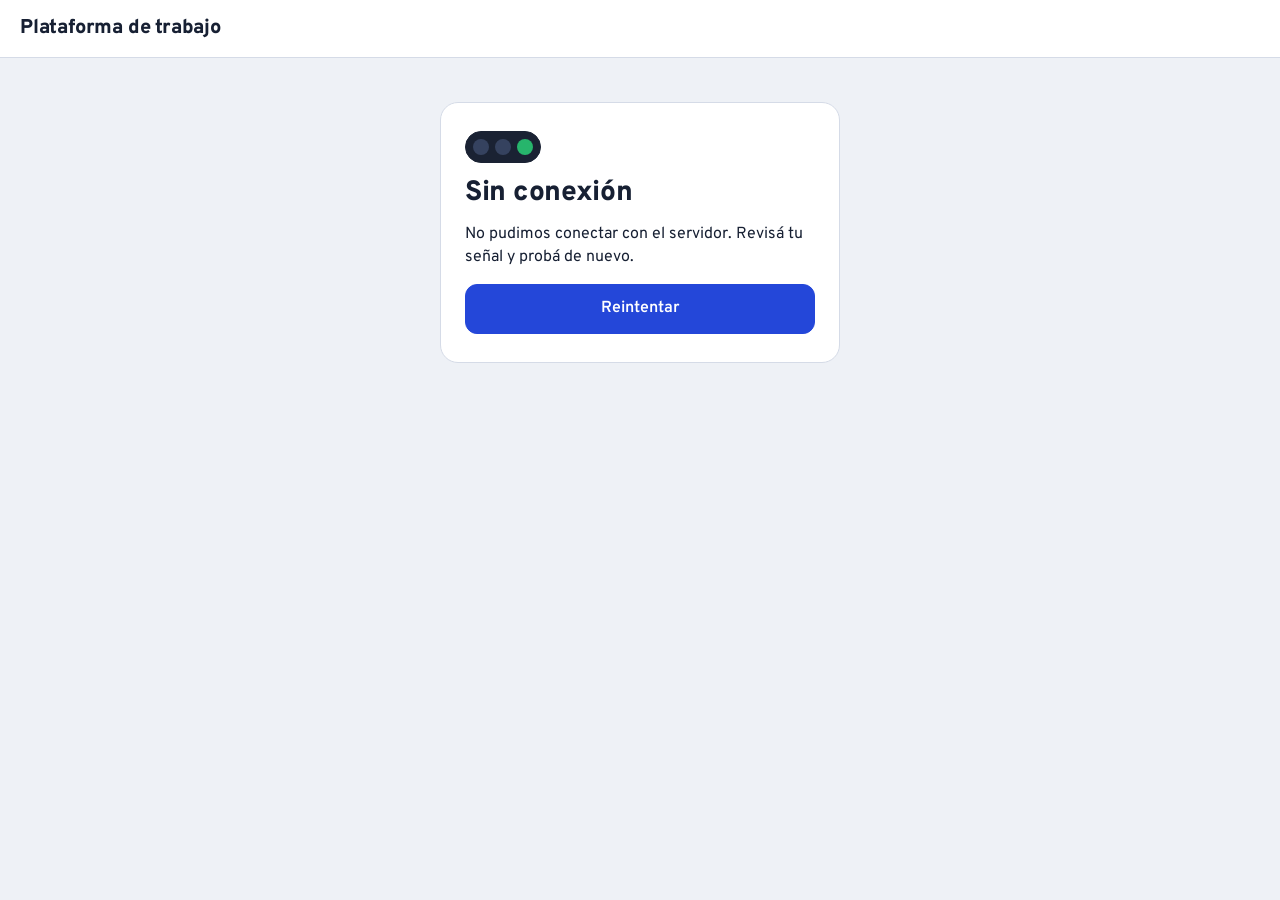
<file: sitio/index.html>
<!DOCTYPE html>
<html lang="es">
<head>
<meta charset="utf-8">
<meta name="viewport" content="width=device-width, initial-scale=1">
<title>Plataforma de trabajo</title>
<meta name="robots" content="noindex">
<meta name="theme-color" content="#1A2233">
<link rel="manifest" href="manifest.webmanifest">
<link rel="icon" type="image/png" href="iconos/icono-192.png">
<link rel="apple-touch-icon" href="iconos/apple-touch-icon.png">
<meta name="mobile-web-app-capable" content="yes">
<meta name="apple-mobile-web-app-title" content="Plataforma">
<style>@font-face{font-family:"Overpass";font-style:normal;font-weight:100 900;font-display:swap;src:url(tipografia/overpass-latin-wght-normal.woff2) format("woff2")}</style>
<style>
:root{
  /* Idea de layout: barra y reloj de la demo arriba; el colaborador vive en un marco de teléfono y
     supervisión y administración en una columna ancha. El semáforo es siempre una carcasa oscura con luces. */
  --fondo:#EEF1F6; --superficie:#FFFFFF; --tinta:#172033; --tinta-2:#55607A; --linea:#D5DBE7;
  --accion:#2447D9; --accion-tinta:#FFFFFF; --accion-suave:#E5EAFB;
  --carcasa:#1A2233; --apagada:#35425F; --borde-carcasa:#1A2233; --sobre-carcasa:#EEF1F8; --sobre-carcasa-2:#A8B3CC;
  --verde:#27B56C; --ambar:#F2A51F; --rojo:#E5484D; --estrella:#FFFFFF; --rojo-texto:#B4232A;
  --verde-suave:#E0F4E8; --ambar-suave:#FCF0D6; --rojo-suave:#FBE4E4;
  --papel:#FFFFFF; --papel-tinta:#172033;
  --display:"Overpass","Segoe UI","Helvetica Neue",Arial,sans-serif;
  --cuerpo:"Overpass","Segoe UI","Helvetica Neue",Arial,sans-serif;
  --r:10px;
  color-scheme:light;
}
@media (prefers-color-scheme:dark){
  :root:not([data-theme="light"]){
    --fondo:#0E131D; --superficie:#171E2D; --tinta:#E9EDF6; --tinta-2:#9BA7C0; --linea:#2B354B;
    --accion:#8FA5FF; --accion-tinta:#0E131D; --accion-suave:#1D274A;
    --carcasa:#080B12; --apagada:#283247; --borde-carcasa:#2B354B; --sobre-carcasa:#EEF1F8; --sobre-carcasa-2:#8E9AB5;
    --verde:#35C97D; --ambar:#F5B13A; --rojo:#F0595E; --estrella:#FFFFFF; --rojo-texto:#FF9A9D;
    --verde-suave:#12301F; --ambar-suave:#382B10; --rojo-suave:#3A1719;
    color-scheme:dark;
  }
}
:root[data-theme="dark"]{
  --fondo:#0E131D; --superficie:#171E2D; --tinta:#E9EDF6; --tinta-2:#9BA7C0; --linea:#2B354B;
  --accion:#8FA5FF; --accion-tinta:#0E131D; --accion-suave:#1D274A;
  --carcasa:#080B12; --apagada:#283247; --borde-carcasa:#2B354B; --sobre-carcasa:#EEF1F8; --sobre-carcasa-2:#8E9AB5;
  --verde:#35C97D; --ambar:#F5B13A; --rojo:#F0595E; --estrella:#FFFFFF; --rojo-texto:#FF9A9D;
  --verde-suave:#12301F; --ambar-suave:#382B10; --rojo-suave:#3A1719;
  color-scheme:dark;
}

*,*::before,*::after{box-sizing:border-box}
html{-webkit-text-size-adjust:100%}
body{margin:0;background:var(--fondo);color:var(--tinta);font-family:var(--cuerpo);font-size:16px;line-height:1.45;font-variant-numeric:tabular-nums}
h1,h2,h3,p,ul,ol,dl,dd,fieldset{margin:0;padding:0}
ul,ol{list-style:none}
fieldset{border:0;min-width:0}
legend{padding:0}
h1,h2,h3{font-family:var(--display);font-weight:800;line-height:1.15;text-wrap:balance}
button,input,select,textarea{font:inherit;color:inherit}
button{cursor:pointer}
:focus-visible{outline:3px solid var(--accion);outline-offset:2px}
[hidden]{display:none!important}
.oculto{position:absolute;width:1px;height:1px;overflow:hidden;clip-path:inset(50%);white-space:nowrap}

/* Barra y reloj de la demo */
.barra{display:flex;flex-wrap:wrap;align-items:center;justify-content:space-between;gap:12px 24px;padding:14px 20px;background:var(--superficie);border-bottom:1px solid var(--linea)}
.marca{display:flex;flex-wrap:wrap;align-items:baseline;gap:4px 12px}
.marca strong{font-family:var(--display);font-weight:800;font-size:20px;letter-spacing:-.01em}
.marca span{font-size:14px;color:var(--tinta-2)}
.roles{display:flex;flex-wrap:wrap;gap:4px;padding:4px;background:var(--fondo);border-radius:999px}
.roles a{padding:8px 16px;border-radius:999px;color:var(--tinta-2);font-weight:600;text-decoration:none}
.roles a:hover{color:var(--tinta)}
.roles a[aria-current="page"]{background:var(--tinta);color:var(--superficie)}
.reloj{display:flex;flex-wrap:wrap;align-items:center;gap:10px 16px;padding:12px 20px;background:var(--carcasa);color:var(--sobre-carcasa);border-bottom:1px solid var(--borde-carcasa)}
.reloj-cuando{display:flex;flex-wrap:wrap;align-items:baseline;gap:4px 14px}
.reloj-titulo{font-size:14px;color:var(--sobre-carcasa-2)}
.reloj-fecha{font-family:var(--display);font-weight:800;font-size:18px}
.reloj input[type="time"]{min-height:38px;background:transparent;border:1px solid var(--apagada);border-radius:8px;padding:5px 10px;color:var(--sobre-carcasa);font-weight:800;font-size:18px;color-scheme:dark}
.btn-r{min-height:38px;background:transparent;border:1px solid var(--apagada);border-radius:8px;padding:7px 12px;color:var(--sobre-carcasa);font-weight:600;font-size:14px}
.btn-r:hover{border-color:var(--sobre-carcasa-2)}
.reloj :focus-visible{outline-color:var(--sobre-carcasa)}
.empuja{margin-left:auto}
/* Aviso para instalar en el teléfono: solo existe en el sitio publicado */
.instalar{display:flex;flex-wrap:wrap;align-items:center;gap:10px 14px;padding:12px 20px;background:var(--accion-suave);border-bottom:1px solid var(--linea)}
.instalar p{flex:1 1 260px;font-size:15px}

main{max-width:1320px;margin:0 auto;padding:28px 20px 80px}

/* Botones y formularios */
.btn{display:inline-flex;align-items:center;justify-content:center;min-height:50px;padding:12px 18px;border-radius:12px;border:1.5px solid var(--linea);background:var(--superficie);color:var(--tinta);font-weight:600;font-size:16px;text-align:center}
.btn:hover{border-color:var(--tinta-2)}
.btn.primario{background:var(--accion);border-color:var(--accion);color:var(--accion-tinta)}
.btn.primario:hover{filter:brightness(1.1)}
.btn.chico{min-height:38px;padding:7px 12px;font-size:14px;border-radius:9px}
.btn.ancho{width:100%}
.enlace{align-self:flex-start;background:none;border:0;padding:4px 0;color:var(--accion);font-weight:600;text-decoration:underline;text-underline-offset:3px;text-align:left}
input[type="text"],input[type="time"],input[type="date"],input[type="number"],select,textarea{min-height:42px;max-width:100%;background:var(--superficie);border:1.5px solid var(--linea);border-radius:9px;padding:8px 11px;font-weight:400}
input[type="file"]{max-width:100%;font-size:14px;font-weight:400}
textarea{width:100%;min-height:64px;resize:vertical}
input:disabled{opacity:.6}
.campo{display:flex;flex-direction:column;gap:6px;font-weight:600;font-size:15px}
.campo legend{font-weight:600;font-size:15px;margin-bottom:8px}
.campo-linea select{align-self:flex-start}
.opcion{display:flex;align-items:flex-start;gap:12px;padding:12px 14px;border:1.5px solid var(--linea);border-radius:var(--r);font-weight:400;font-size:16px;cursor:pointer}
.opcion + .opcion{margin-top:8px}
.opcion input{width:22px;height:22px;margin:1px 0 0;accent-color:var(--accion);flex:none}
.opcion:has(input:checked){border-color:var(--accion);background:var(--accion-suave)}
.segmento{display:grid;grid-template-columns:repeat(3,minmax(0,1fr));gap:6px}
.segmento label{position:relative;display:block;cursor:pointer}
.segmento input{position:absolute;inset:0;opacity:0;margin:0;cursor:pointer}
.segmento span{display:block;text-align:center;padding:10px 6px;border:1.5px solid var(--linea);border-radius:9px;font-weight:600}
.segmento input:checked + span{background:var(--tinta);border-color:var(--tinta);color:var(--superficie)}
.segmento input:focus-visible + span{outline:3px solid var(--accion);outline-offset:2px}
.nota{padding:12px 14px;border-radius:var(--r);font-size:15px}
.nota.ok{background:var(--verde-suave)}
.nota.obs{background:var(--ambar-suave)}
.nota.falta{background:var(--rojo-suave)}
.nota.info{background:var(--accion-suave)}
.form-nota{display:flex;flex-direction:column;gap:10px}
.fila-form{display:flex;flex-wrap:wrap;gap:8px;align-items:center}
.ayuda{font-size:14px;color:var(--tinta-2)}
.error{font-size:14px;font-weight:600;color:var(--rojo-texto)}
.error:empty{display:none}
.pill{display:inline-block;padding:2px 10px;border-radius:999px;background:var(--fondo);border:1px solid var(--linea);font-size:13px;font-weight:600;white-space:nowrap}
.pill.crit-alta{background:var(--rojo-suave);border-color:transparent}
.pill.crit-media{background:var(--ambar-suave);border-color:transparent}
.pill.est-resuelta{background:var(--verde-suave);border-color:transparent}
.pill.est-en_curso{background:var(--accion-suave);border-color:transparent}
.pill.fer{background:var(--tinta);border-color:var(--tinta);color:var(--superficie)}
.dia .pill,.nombre .pill{margin-left:8px;vertical-align:1px}
.caso-quien .pill + .pill{margin-left:6px}

/* Luces del semáforo: siempre sobre carcasa oscura */
.luz{--d:16px;position:relative;display:inline-block;width:var(--d);height:var(--d);border-radius:50%;background:var(--apagada);flex:none;vertical-align:middle}
.luz-verde{background:var(--verde)}
.luz-amarillo{background:var(--ambar)}
.luz-rojo{background:var(--rojo)}
.luz-revision{background:transparent;border:2px dashed var(--sobre-carcasa-2)}
.luz-en_curso{background:transparent;border:2px solid var(--sobre-carcasa)}
.luz-justificada::after{content:"";position:absolute;left:22%;right:22%;top:calc(50% - 1px);height:2px;border-radius:2px;background:var(--sobre-carcasa-2)}
.luz-estrella{background:none;border-radius:0;transform:scale(1.4)}
.luz-estrella svg{display:block;width:100%;height:100%;fill:var(--estrella)}
.chip-luz{display:inline-flex;align-items:center;justify-content:center;gap:7px;min-width:30px;height:30px;padding:0 8px;background:var(--carcasa);border:1px solid var(--borde-carcasa);border-radius:999px;color:var(--sobre-carcasa);font-weight:800;font-size:14px;flex:none}
.chips{display:flex;flex-wrap:wrap;gap:6px;min-width:236px}

/* Colaborador */
.demo-colab{display:grid;grid-template-columns:minmax(0,390px) minmax(0,1fr);gap:56px;align-items:start}
.telefono{display:grid;grid-template-rows:auto minmax(0,1fr) auto;height:740px;background:var(--superficie);border:10px solid var(--carcasa);border-radius:42px;overflow:hidden;box-shadow:0 30px 60px -32px rgba(15,22,40,.6)}
.cabecera-app{padding:22px 22px 12px}
.fecha-app{font-size:14px;color:var(--tinta-2)}
.cabecera-app h1{font-size:30px;letter-spacing:-.01em;margin-top:2px}
.pantalla{overflow-y:auto;padding:6px 22px 24px;display:flex;flex-direction:column;gap:16px}
.tabs{display:grid;grid-template-columns:repeat(4,minmax(0,1fr));border-top:1px solid var(--linea);background:var(--superficie)}
.tabs button{display:flex;flex-direction:column;align-items:center;gap:3px;padding:10px 2px 12px;background:none;border:0;color:var(--tinta-2);font-size:12px}
.tabs button[aria-current="true"]{color:var(--accion);font-weight:600}
.tabs svg{width:24px;height:24px;fill:none;stroke:currentColor;stroke-width:1.8;stroke-linecap:round;stroke-linejoin:round}
.bloque{display:flex;flex-direction:column;gap:14px}
.sede{font-family:var(--display);font-weight:800;font-size:22px;line-height:1.2}
.turno-txt{color:var(--tinta-2)}
.titulo-tab{font-size:22px}
.subtitulo{font-size:17px;margin-top:6px}
.tiempos{display:grid;grid-template-columns:repeat(2,minmax(0,1fr));gap:10px}
.tiempo{display:flex;flex-direction:column;background:var(--fondo);border-radius:var(--r);padding:12px 14px}
.tiempo span{font-size:14px;color:var(--tinta-2)}
.tiempo strong{font-family:var(--display);font-weight:800;font-size:34px;line-height:1.1;letter-spacing:-.01em}
.qr-caja{display:flex;flex-direction:column;align-items:center;gap:8px;padding:18px;background:var(--fondo);border-radius:var(--r);font-size:14px;color:var(--tinta-2)}
.qr{width:128px;height:128px;background:var(--papel);border-radius:8px}
.qr rect{fill:var(--papel-tinta)}
.qr .hueco{fill:var(--papel)}

.cierre-ok{display:flex;flex-direction:column;align-items:center;text-align:center;gap:12px;padding-top:4px}
.semaforo-v{display:grid;gap:9px;padding:11px;background:var(--carcasa);border:1px solid var(--borde-carcasa);border-radius:30px}
.foco{display:grid;place-items:center;width:46px;height:46px;border-radius:50%;background:var(--apagada)}
.foco.verde{background:var(--verde)}
.foco.ambar{background:var(--ambar)}
.foco.rojo{background:var(--rojo)}
.foco.en-revision{background:transparent;border:3px dashed var(--sobre-carcasa-2)}
.foco.con-estrella{background:transparent}
.foco.con-estrella svg{width:48px;height:48px;fill:var(--estrella)}
.cierre-ok h2{font-size:30px;letter-spacing:-.01em}
.mensaje{font-size:18px;max-width:27ch}
.resultado{display:flex;align-items:center;gap:10px;font-weight:600;font-size:15px;text-align:left}
.racha{color:var(--tinta-2);font-size:15px}
.acciones{display:flex;flex-direction:column;gap:10px;width:100%;margin-top:6px}
.festejo .foco.on{animation:encender .8s cubic-bezier(.2,.8,.2,1) both}
.festejo h2,.festejo .mensaje{animation:subir .5s .3s ease-out both}
@keyframes encender{0%{transform:scale(.55);filter:brightness(.35)}60%{transform:scale(1.12);filter:none}100%{transform:scale(1)}}
@keyframes subir{from{opacity:0;transform:translateY(8px)}to{opacity:1;transform:none}}

.cuentas{display:grid;grid-template-columns:repeat(2,minmax(0,1fr));gap:8px 12px}
.cuentas li{display:flex;align-items:center;gap:8px;font-size:15px}
.fila{display:grid;grid-template-columns:46px minmax(0,1fr)}
.riel{display:grid;place-items:center;background:var(--carcasa);border-left:1px solid var(--borde-carcasa);border-right:1px solid var(--borde-carcasa)}
.fila:first-child .riel{border-top:1px solid var(--borde-carcasa);border-radius:23px 23px 0 0}
.fila:last-child .riel{border-bottom:1px solid var(--borde-carcasa);border-radius:0 0 23px 23px}
.fila:only-child .riel{border-radius:23px}
.riel .luz{--d:20px}
.cont{min-width:0;padding:12px 0 12px 14px;border-bottom:1px solid var(--linea)}
.fila:last-child .cont{border-bottom:0}
.linea1{display:flex;justify-content:space-between;align-items:baseline;gap:10px}
.dia{font-weight:800}
.horas{color:var(--tinta-2);font-size:15px;white-space:nowrap}
.det{font-size:15px}
.descargo{font-size:14px;color:var(--tinta-2);margin-top:2px}
.form-descargo{display:flex;flex-direction:column;align-items:flex-start;gap:8px;margin-top:6px}
.lista-nov li{display:flex;flex-direction:column;gap:4px;padding:12px 0;border-bottom:1px solid var(--linea)}
.lista-nov li:last-child{border-bottom:0}
.logros{display:flex;flex-direction:column}
.logros li{display:flex;align-items:baseline;gap:12px;padding:10px 0;border-bottom:1px solid var(--linea);font-size:15px}
.logros b{font-family:var(--display);font-weight:800;font-size:22px;min-width:74px}

.guia{display:flex;flex-direction:column;gap:20px;max-width:560px;padding-top:10px}
.guia h2{font-size:36px;letter-spacing:-.02em}
.pruebas li{display:grid;grid-template-columns:minmax(0,1fr) auto;gap:4px 16px;align-items:center;padding:16px 0;border-top:1px solid var(--linea)}
.pruebas li:last-child{border-bottom:1px solid var(--linea)}
.pruebas h3{grid-column:1;font-size:18px}
.pruebas p{grid-column:1;color:var(--tinta-2)}
.pruebas .btn{grid-column:2;grid-row:1 / span 2}

/* Supervisión y administración */
.pagina{display:flex;flex-direction:column;gap:38px}
.titulo-pagina h1{font-size:40px;letter-spacing:-.02em}
.titulo-pagina p{color:var(--tinta-2)}
.indicadores{display:grid;grid-template-columns:repeat(4,minmax(0,1fr));border-top:1px solid var(--linea);border-bottom:1px solid var(--linea)}
.indicadores li{display:flex;align-items:baseline;gap:10px;padding:14px 16px 14px 0}
.indicadores li + li{border-left:1px solid var(--linea);padding-left:16px}
.indicadores b{font-family:var(--display);font-weight:800;font-size:30px}
.indicadores span{color:var(--tinta-2);font-size:15px}
.seccion{display:flex;flex-direction:column;gap:14px}
.seccion > h2{font-size:24px;letter-spacing:-.01em}
.bajada{color:var(--tinta-2);margin-top:-8px;max-width:72ch}
.panel{background:var(--superficie);border:1px solid var(--linea);border-radius:14px}
.vacio{padding:18px 20px;color:var(--tinta-2)}
.nombre{font-weight:800}
td .nombre{white-space:nowrap}
.sub{color:var(--tinta-2);font-size:15px}
.caso{display:grid;grid-template-columns:minmax(0,210px) minmax(0,1fr) minmax(0,270px);gap:22px;padding:18px 20px;border-bottom:1px solid var(--linea)}
.caso:last-child{border-bottom:0}
.caso-quien{display:flex;flex-direction:column;gap:6px}
.caso-datos{display:grid;grid-template-columns:repeat(2,minmax(0,1fr));gap:10px 18px;align-content:start}
.caso-datos dt{font-size:13px;color:var(--tinta-2)}
.caso-datos dd{font-weight:600}
.caso-datos .ancho{grid-column:1 / -1}
.caso-datos .ancho dd{font-weight:400}
.caso-form{display:flex;flex-direction:column;align-items:flex-start;gap:10px}
.caso-form legend{font-size:13px;color:var(--tinta-2);margin-bottom:4px}
.radio{display:flex;align-items:center;gap:8px;padding:4px 0;cursor:pointer}
.radio input{width:18px;height:18px;margin:0;accent-color:var(--accion)}
.linea{display:flex;align-items:center;gap:10px;font-size:15px}
.renglon{display:grid;grid-template-columns:auto minmax(0,1fr) auto;gap:14px;align-items:center;padding:14px 20px;border-bottom:1px solid var(--linea)}
.renglon.dos{grid-template-columns:minmax(0,1fr) auto}
.renglon > .pill{min-width:62px;text-align:center}
.renglon:last-child{border-bottom:0}
.renglon-accion{display:flex;flex-wrap:wrap;gap:8px;align-items:center}
.renglon-accion select{min-height:38px;padding:5px 9px;font-size:15px}
.tabla-wrap{overflow-x:auto}
table{width:100%;border-collapse:collapse;font-size:15px}
th{padding:12px 14px;border-bottom:1px solid var(--linea);font-size:13px;font-weight:600;color:var(--tinta-2);text-align:left;white-space:nowrap}
td{padding:11px 14px;border-bottom:1px solid var(--linea);vertical-align:middle}
tbody tr:last-child td{border-bottom:0}
tfoot td{border-top:1px solid var(--linea);border-bottom:0;font-weight:600}
td.num,th.num{text-align:right;white-space:nowrap}
.estado-celda{display:flex;align-items:center;gap:9px;min-width:220px}
.tabla-edit input,.tabla-edit select{min-height:38px;padding:5px 9px;font-size:15px}
.tabla-edit th,.tabla-edit td{padding-left:6px;padding-right:6px}
.tabla-edit th:first-child,.tabla-edit td:first-child{padding-left:20px}
.tabla-edit input[type="text"]{width:132px}
.tabla-edit input[type="number"]{width:100px}
.par{display:inline-flex;align-items:center;gap:8px;white-space:nowrap;color:var(--tinta-2);font-size:14px}
.par input{color:var(--tinta)}
.tilde{display:inline-flex;align-items:center;gap:8px;cursor:pointer}
.tilde input{width:18px;height:18px;min-height:0;margin:0;padding:0;accent-color:var(--accion)}
.form-alta{display:grid;grid-template-columns:repeat(auto-fit,minmax(215px,1fr));gap:12px;align-items:end;padding:18px 20px;border-top:1px solid var(--linea)}
.form-alta .error,.form-alta .btn{grid-column:1 / -1}
.form-alta .btn{justify-self:start}
.form-alta input,.form-alta select{width:100%}
.reglas{display:grid;grid-template-columns:repeat(3,minmax(0,1fr));gap:20px;padding:18px 20px}
.regla{display:flex;flex-direction:column;align-items:flex-start;gap:6px}
.regla label{font-weight:800}
.regla p{font-size:14px;color:var(--tinta-2)}
.regla p.nombre{font-size:16px;color:var(--tinta)}
.regla input{width:96px}
.pie-tabla{padding:12px 20px 16px;border-top:1px solid var(--linea);font-size:14px;color:var(--tinta-2);max-width:none}

.tablero-wrap{overflow-x:auto;padding:16px 20px 12px}
.tablero{display:grid;row-gap:8px;align-items:center;width:max-content}
.t-dia{font-size:12px;line-height:1.2;color:var(--tinta-2);text-align:center}
.t-dia span{display:block}
.t-dia.fer{margin:0 2px;padding:2px 0;border-radius:6px;background:var(--tinta);color:var(--superficie)}
.leyenda .t-dia.muestra{display:inline-grid;place-items:center;width:22px;height:22px;margin:0;padding:0;font-weight:600}
.t-nombre{padding-right:16px;font-weight:600;white-space:nowrap;line-height:1.2}
.t-nombre span{display:block;font-weight:400;font-size:12px;color:var(--tinta-2)}
.t-celda{display:grid;place-items:center;height:32px;background:var(--carcasa)}
.t-celda.pri{border-radius:16px 0 0 16px}
.t-celda.ult{border-radius:0 16px 16px 0}
.t-luz{display:grid;place-items:center;width:28px;height:28px;padding:0;background:none;border:0;border-radius:50%}
.t-luz:hover{background:var(--apagada)}
.t-luz[aria-pressed="true"]{box-shadow:0 0 0 2px var(--sobre-carcasa)}
.t-luz:focus-visible{outline-color:var(--sobre-carcasa)}
.leyenda{display:flex;flex-wrap:wrap;gap:8px 18px;padding:4px 20px 14px;font-size:14px;color:var(--tinta-2)}
.leyenda li{display:flex;align-items:center;gap:7px}
.leyenda .chip-luz{height:24px;min-width:24px;padding:0 5px}
.detalle{margin:0 20px 18px;padding:14px 16px;background:var(--fondo);border-radius:var(--r);font-size:15px}

#aviso{position:fixed;left:50%;bottom:24px;z-index:10;width:max-content;max-width:min(540px,calc(100% - 32px));padding:12px 18px;background:var(--tinta);color:var(--superficie);border-radius:12px;font-weight:600;font-size:15px;opacity:0;transform:translate(-50%,16px);transition:opacity .2s,transform .2s;pointer-events:none}
#aviso.visible{opacity:1;transform:translate(-50%,0)}

/* Sub-navegación de administración */
.subtabs{display:flex;flex-wrap:wrap;gap:2px 6px;margin-top:-16px;border-bottom:1px solid var(--linea)}
.subtabs button{margin-bottom:-1px;padding:10px 14px;background:none;border:0;border-bottom:3px solid transparent;color:var(--tinta-2);font-weight:600}
.subtabs button:hover{color:var(--tinta)}
.subtabs button[aria-current="true"]{color:var(--tinta);border-bottom-color:var(--accion)}

/* Casillas de lunes a domingo */
.dias{display:inline-flex;gap:3px}
.dias label{position:relative;display:block;cursor:pointer}
.dias input{position:absolute;inset:0;width:100%;height:100%;min-height:0;opacity:0;margin:0;cursor:pointer}
.dias span{display:grid;place-items:center;width:27px;height:34px;border:1.5px solid var(--linea);border-radius:8px;font-size:13px;font-weight:600;color:var(--tinta-2)}
.dias input:checked + span{background:var(--tinta);border-color:var(--tinta);color:var(--superficie)}
.dias input:focus-visible + span{outline:3px solid var(--accion);outline-offset:2px}

/* Turnos del día en el teléfono */
.turnos-hoy{border:1px solid var(--linea);border-radius:var(--r);overflow:hidden}
.turnos-hoy li{display:grid;grid-template-columns:auto minmax(0,1fr);gap:10px;align-items:center;padding:10px 12px;border-bottom:1px solid var(--linea)}
.turnos-hoy li:last-child{border-bottom:0}
.turnos-hoy li[aria-current="true"]{background:var(--accion-suave)}
.turnos-hoy .dia{line-height:1.25}
.horas-t{font-size:14px;color:var(--tinta-2)}
.sede-mini{font-size:14px;color:var(--tinta-2)}

/* Grilla por sede: horario contratado, personas asignadas y cobertura */
.sedes-sel{display:flex;flex-wrap:wrap;gap:8px}
.sedes-sel button{display:flex;flex-direction:column;align-items:flex-start;gap:2px;padding:10px 16px;background:var(--superficie);border:1.5px solid var(--linea);border-radius:12px;text-align:left}
.sedes-sel button:hover{border-color:var(--tinta-2)}
.sedes-sel button[aria-current="true"]{border-color:var(--tinta);box-shadow:inset 0 0 0 1px var(--tinta)}
.sedes-sel b{font-weight:800}
.sedes-sel span{font-size:13px;color:var(--tinta-2)}
.semana-nav{display:flex;flex-wrap:wrap;align-items:center;gap:8px;padding:16px 20px 0}
.semana-nav strong{margin-right:auto;font-family:var(--display);font-weight:800;font-size:20px}
.grilla-wrap{overflow-x:auto;padding:14px 20px 12px}
.grilla{display:grid;grid-template-columns:46px repeat(7,minmax(120px,1fr));grid-template-rows:auto auto;gap:8px 6px;min-width:928px}
.g-eje{grid-column:1;grid-row:2;position:relative}
.g-eje span{position:absolute;right:4px;transform:translateY(-50%);font-size:12px;color:var(--tinta-2)}
.g-dia{display:grid;grid-template-rows:subgrid;grid-row:1 / span 2;min-width:0}
.g-cab{display:flex;flex-direction:column;align-items:flex-start;gap:5px;min-height:52px;padding:0 2px}
.g-fecha{display:flex;flex-wrap:wrap;align-items:center;gap:4px 6px}
.g-dia.hoy .g-cab strong{color:var(--accion)}
.g-cuerpo{position:relative;overflow:hidden;container-type:inline-size;border-radius:8px;background-color:var(--fondo);background-image:repeating-linear-gradient(to bottom,var(--linea) 0,var(--linea) 1px,transparent 1px,transparent var(--hora,42px))}
.g-franja{position:absolute;left:0;right:0;background:var(--accion-suave);border-top:2px solid var(--accion);border-bottom:2px solid var(--accion)}
.g-pers{position:absolute;display:flex;flex-direction:column;overflow:hidden;padding:4px 5px;background:var(--superficie);border:1.5px solid var(--tinta);border-radius:7px;font-size:12px;line-height:1.25;overflow-wrap:anywhere}
.g-pers b{font-size:13px;font-weight:800}
.g-pers span{color:var(--tinta-2)}
.g-pers.bajo .tercero{display:none}
.g-pers.angosto{padding:4px 4px}
.g-pers.angosto b{font-size:12px}
.g-pers.minimo{padding:1px 5px}
.g-pers.minimo span{display:none}
.g-pers.vertical{align-items:center;padding:5px 1px}
.g-pers.vertical b{writing-mode:vertical-rl;transform:rotate(180deg);white-space:nowrap;font-size:12px}
@container (max-width:139px){
  .g-pers.angosto{align-items:center;padding:5px 1px}
  .g-pers.angosto b{writing-mode:vertical-rl;transform:rotate(180deg);white-space:nowrap}
  .g-pers.angosto span{display:none}
}
.g-pers.aus{border-style:dashed;border-color:var(--tinta-2);background:repeating-linear-gradient(135deg,var(--superficie) 0,var(--superficie) 6px,var(--fondo) 6px,var(--fondo) 12px)}
.g-pers.aus b{color:var(--tinta-2);text-decoration:line-through}
.g-seg{position:absolute;left:78%;right:0;display:flex;flex-direction:column;justify-content:center;align-items:center;padding:2px 1px;background:var(--verde-suave);border-left:4px solid var(--verde);font-size:12px;line-height:1.25}
.g-seg.falta{background:var(--rojo-suave);border-left-color:var(--rojo)}
.g-seg b{font-weight:800;white-space:nowrap}
.m-franja,.m-pers,.m-seg{display:inline-block;width:24px;height:14px;border-radius:3px}
.m-franja{background:var(--accion-suave);border-top:2px solid var(--accion);border-bottom:2px solid var(--accion);border-radius:0}
.m-pers{background:var(--superficie);border:1.5px solid var(--tinta)}
.m-pers.aus{border-style:dashed;border-color:var(--tinta-2)}
.m-seg{background:var(--verde-suave);border-left:4px solid var(--verde);border-radius:0}
.m-seg.falta{background:var(--rojo-suave);border-left-color:var(--rojo)}
.fila-flex{display:flex;flex-wrap:wrap;align-items:center;gap:12px 20px;padding:14px 20px;border-bottom:1px solid var(--linea)}
.fila-flex input,.fila-flex select{min-height:38px;padding:5px 9px;font-size:15px}
.corto{width:76px}
.alertas{display:flex;flex-direction:column;gap:8px;padding:14px 20px;border-top:1px solid var(--linea)}
.mismo{color:var(--tinta-2)}
.subtotal td{background:var(--fondo);font-weight:600}
td > .sub{display:block;font-size:13px}
.tabla-fer td:nth-child(2){min-width:230px}
.tabla-liq th{white-space:normal;vertical-align:bottom}
.tabla-liq th,.tabla-liq td{padding-left:10px;padding-right:10px}
.tabla-liq th:first-child,.tabla-liq td:first-child{padding-left:20px}
.tabla-liq th:last-child,.tabla-liq td:last-child{padding-right:20px}
.tabla-liq .chips{min-width:150px}
.tabla-liq td .sub{display:block;font-size:13px;font-weight:400;white-space:normal}
.tabla-liq td:first-child .sub{white-space:nowrap}
/* Preliquidación: lo previsto del mes contra lo cumplido. La barra es el avance; la marca, dónde debería ir con los turnos ya cerrados. */
.liq-barra{display:flex;flex-wrap:wrap;align-items:center;justify-content:space-between;gap:12px}
.liq-resumen{display:flex;flex-direction:column;gap:14px;padding:18px 20px 20px}
.cifras{display:grid;grid-template-columns:repeat(auto-fit,minmax(200px,1fr));gap:14px 32px}
.cifra-t{font-size:14px;font-weight:600;color:var(--tinta-2)}
.cifra{font-family:var(--display);font-weight:800;font-size:30px;line-height:1.2;letter-spacing:-.01em}
.avance{position:relative;display:block;height:10px;min-width:128px}
.avance.grande{height:16px}
.av-pista{position:absolute;inset:0;overflow:hidden;border-radius:999px;background:var(--fondo);box-shadow:inset 0 0 0 1px var(--linea)}
.av-esp,.av-hecho{position:absolute;left:0;top:0;bottom:0}
.av-esp{background:var(--linea)}
.av-hecho{background:var(--accion)}
.av-marca{position:absolute;top:-3px;bottom:-3px;width:2px;margin-left:-1px;border-radius:1px;background:var(--tinta)}
.av-pie{display:flex;flex-wrap:wrap;align-items:baseline;gap:2px 8px;margin-top:7px}
.liq-pie{font-size:15px}
.liq-notas{display:flex;flex-wrap:wrap;gap:6px}
.desvios{display:flex;flex-direction:column;align-items:flex-start;gap:5px}
.tabla-liq .c-avance{min-width:176px}
.form-alta fieldset.campo{align-self:stretch}
.form-alta .campo legend{margin-bottom:6px}
.form-alta .dias span{height:42px}


/* Versión real: ingreso, cuenta, fichaje con cámara, personas, sedes y pantalla de la sede */
input[type="password"]{min-height:42px;max-width:100%;background:var(--superficie);border:1.5px solid var(--linea);border-radius:9px;padding:8px 11px;font-weight:400}
.cuenta{display:flex;flex-wrap:wrap;align-items:center;gap:2px 16px;font-size:15px}
.cuenta-nombre{font-weight:600}
.estado-red{margin:0;padding:8px 20px;background:var(--ambar-suave);font-size:14px;font-weight:600}
body.ocupado{cursor:progress}
body.ocupado main{opacity:.6;pointer-events:none}
.acceso{display:grid;justify-items:center;padding-top:16px}
.acceso-caja{display:flex;flex-direction:column;gap:14px;width:100%;max-width:400px;padding:28px 24px;background:var(--superficie);border:1px solid var(--linea);border-radius:18px}
.acceso-caja h1{font-size:28px;letter-spacing:-.01em}
.acceso-caja input{width:100%}
.semaforo-v.chico{align-self:flex-start;grid-auto-flow:column;gap:6px;padding:7px;border-radius:999px}
.semaforo-v.chico .foco{width:16px;height:16px}
.app-colab{display:flex;justify-content:center}
body.real .telefono{width:100%;max-width:440px;height:auto;min-height:min(720px,calc(100vh - 150px));border:1px solid var(--linea);border-radius:22px;box-shadow:none;overflow:visible}
body.real .pantalla{overflow:visible}
body.real .tabs{position:sticky;bottom:0;border-radius:0 0 22px 22px}
.fichaje .visor{position:relative;aspect-ratio:1;border-radius:var(--r);overflow:hidden;background:var(--carcasa)}
.fichaje video{display:block;width:100%;height:100%;object-fit:cover}
.fichaje .visor::after{content:"";position:absolute;inset:14%;border:3px solid var(--sobre-carcasa);border-radius:14px;opacity:.85;pointer-events:none}
input.codigo{width:100%;font-family:var(--display);font-weight:800;font-size:30px;letter-spacing:.14em;text-align:center}
.codigo-grande{font-family:var(--display);font-size:22px;letter-spacing:.08em;white-space:nowrap}
.panel.relleno{padding:16px 20px}
.linea-flex{display:flex;flex-wrap:wrap;align-items:center;gap:10px 16px}
.linea-flex > p{flex:1 1 320px}
.form-alta.sin-borde{border-top:0}
.form-sede{grid-template-columns:repeat(12,minmax(0,1fr))}
.form-sede .c-nombre{grid-column:span 4}
.form-sede .c-dir{grid-column:span 8}
.form-sede .c-ubi,.form-sede .c-ver{grid-column:span 5}
.form-sede .c-radio{grid-column:span 2}
a.btn{text-decoration:none}
.form-alta .ayuda,.ancho-total{grid-column:1 / -1}
.botones{display:flex;flex-wrap:wrap;gap:8px;justify-content:flex-end}
.sede-extra .botones,.botones.ancho-total{justify-content:flex-start}
.tabla-personas td{vertical-align:top}
.tabla-personas input,.tabla-personas select{min-height:38px;padding:5px 9px;font-size:15px}
.tabla-personas input[type="text"]{width:124px}
.tabla-personas td > .btn{margin-top:6px}
tr.baja td:not(:last-child){opacity:.55}
.sedes-lista > li{border-bottom:1px solid var(--linea)}
.sedes-lista > li:last-child{border-bottom:0}
.sede-ficha.baja .form-alta{opacity:.6}
.sede-extra{display:flex;flex-direction:column;gap:10px;padding:0 20px 18px}
.lista-simple li{padding:8px 0;border-bottom:1px solid var(--linea)}
.lista-simple li:last-child{border-bottom:0}
.imprimible{display:flex;flex-direction:column;align-items:center;gap:10px;max-width:300px;padding:18px;background:#fff;color:#000;border:1px solid var(--linea);border-radius:var(--r)}
.qr-real{width:220px;max-width:100%}
.qr-real svg,.pan-qr svg{display:block;width:100%;height:auto}
.imp-titulo{font-family:var(--display);font-weight:800;font-size:20px;text-align:center}
.imp-ayuda{font-size:14px;text-align:center}
body.modo-pantalla{background:var(--carcasa);color:var(--sobre-carcasa)}
body.modo-pantalla .barra,body.modo-pantalla .instalar,body.modo-pantalla .estado-red{display:none}
body.modo-pantalla main{max-width:none;padding:0}
body.modo-pantalla .acceso{padding:24px 16px;color:var(--tinta)}
.pan{display:flex;flex-direction:column;align-items:center;justify-content:center;gap:1.6vh;min-height:100vh;padding:3vh 4vw;text-align:center}
.pan-sede{font-family:var(--display);font-weight:800;font-size:clamp(26px,5vmin,56px);line-height:1.1}
.pan-que{font-size:clamp(16px,2.6vmin,26px);color:var(--sobre-carcasa-2)}
.pan-qr{width:min(56vmin,560px);padding:1.5vmin;background:#fff;border-radius:2vmin}
.pan-codigo{font-family:var(--display);font-weight:800;font-size:clamp(40px,10vmin,110px);letter-spacing:.08em;line-height:1}
.pan-barra{width:min(56vmin,560px);height:8px;background:var(--apagada);border-radius:8px;overflow:hidden}
.pan-barra span{display:block;height:100%;background:var(--verde);border-radius:8px}
.pan-nota{font-size:16px;color:var(--ambar)}
.pan-espera{max-width:30ch;font-size:clamp(18px,3vmin,28px)}
.pan-pie{display:flex;flex-wrap:wrap;justify-content:center;align-items:baseline;gap:6px 20px;color:var(--sobre-carcasa-2);font-size:15px}
.pan-pie .enlace{align-self:auto;color:var(--sobre-carcasa-2)}
@media print{
  body *{visibility:hidden}
  .imprimible,.imprimible *{visibility:visible}
  .imprimible{position:fixed;inset:0;max-width:none;justify-content:center;border:0;border-radius:0}
  .imprimible .qr-real{width:60vmin}
  .imp-titulo{font-size:34px}
  .imp-ayuda{font-size:20px}
}

@media (max-width:900px){
  .demo-colab{grid-template-columns:minmax(0,1fr);gap:28px}
  .telefono{width:100%;max-width:420px;margin:0 auto}
  .guia{max-width:none}
  .caso{grid-template-columns:minmax(0,1fr)}
  .indicadores{grid-template-columns:repeat(2,minmax(0,1fr))}
  .indicadores li + li{border-left:0;padding-left:0}
  .reglas{grid-template-columns:minmax(0,1fr)}
  .renglon{grid-template-columns:auto minmax(0,1fr)}
  .renglon > .renglon-accion{grid-column:1 / -1}
  .renglon.dos{grid-template-columns:minmax(0,1fr)}
  .empuja{margin-left:0}
  .form-sede .c-nombre,.form-sede .c-dir,.form-sede .c-ubi,.form-sede .c-ver{grid-column:1 / -1}
  .form-sede .c-radio{grid-column:span 6}
}
@media (max-width:520px){
  main{padding:0 0 64px}
  .barra{padding:12px 16px}
  .roles{width:100%;border-radius:14px}
  .roles a{flex:1;padding:8px 6px;border-radius:10px;font-size:14px;text-align:center}
  .reloj{padding:10px 16px;gap:8px}
  .instalar{padding:10px 16px}
  .reloj-cuando{flex:1 1 100%}
  .reloj input[type="time"]{min-height:36px;font-size:16px}
  .btn-r{min-height:36px;padding:6px 10px;font-size:13px}
  .telefono{max-width:none;height:auto;min-height:560px;border:0;border-radius:0;box-shadow:none;overflow:visible}
  body.real .telefono{max-width:none;min-height:calc(100vh - 120px);border:0;border-radius:0}
  body.real .tabs{border-radius:0}
  body.real #aviso{bottom:84px}
  .acceso{padding:16px 16px 0}
  .cuenta{width:100%;justify-content:space-between}
  .pantalla{overflow:visible}
  .tabs{position:sticky;bottom:0}
  .guia,.pagina{padding:24px 16px 0}
  .subtabs{margin-top:-10px}
  .subtabs button{padding:9px 10px;font-size:15px}
  .semana-nav strong{flex:1 1 100%}
  .guia h2{font-size:28px}
  .titulo-pagina h1{font-size:32px}
  .pruebas li{grid-template-columns:minmax(0,1fr)}
  .pruebas .btn{grid-column:1;grid-row:auto;justify-self:start;margin-top:6px}
}
@media (prefers-reduced-motion:reduce){
  .festejo .foco.on,.festejo h2,.festejo .mensaje{animation:none}
  #aviso{transition:none}
}

</style>
</head>
<body>
<header class="barra">
  <div class="marca"><strong>Plataforma de trabajo</strong></div>
  <nav class="roles" id="nav-roles" aria-label="Secciones" hidden></nav>
  <div class="cuenta" id="cuenta"></div>
</header>
<p class="estado-red" id="estado-red" role="status" hidden>Sin conexión. Lo que ves puede estar desactualizado.</p>
<section class="instalar" id="instalar" hidden aria-label="Instalar la aplicación">
  <p id="instalar-texto"></p>
  <button class="btn chico primario" type="button" id="instalar-si">Instalar</button>
  <button class="btn chico" type="button" id="instalar-no">Ahora no</button>
</section>
<main id="vista"></main>
<div id="aviso" role="status" aria-live="polite"></div>
<script src="app.eb8a2f7eff89.js"></script>
</body>
</html>
</file>
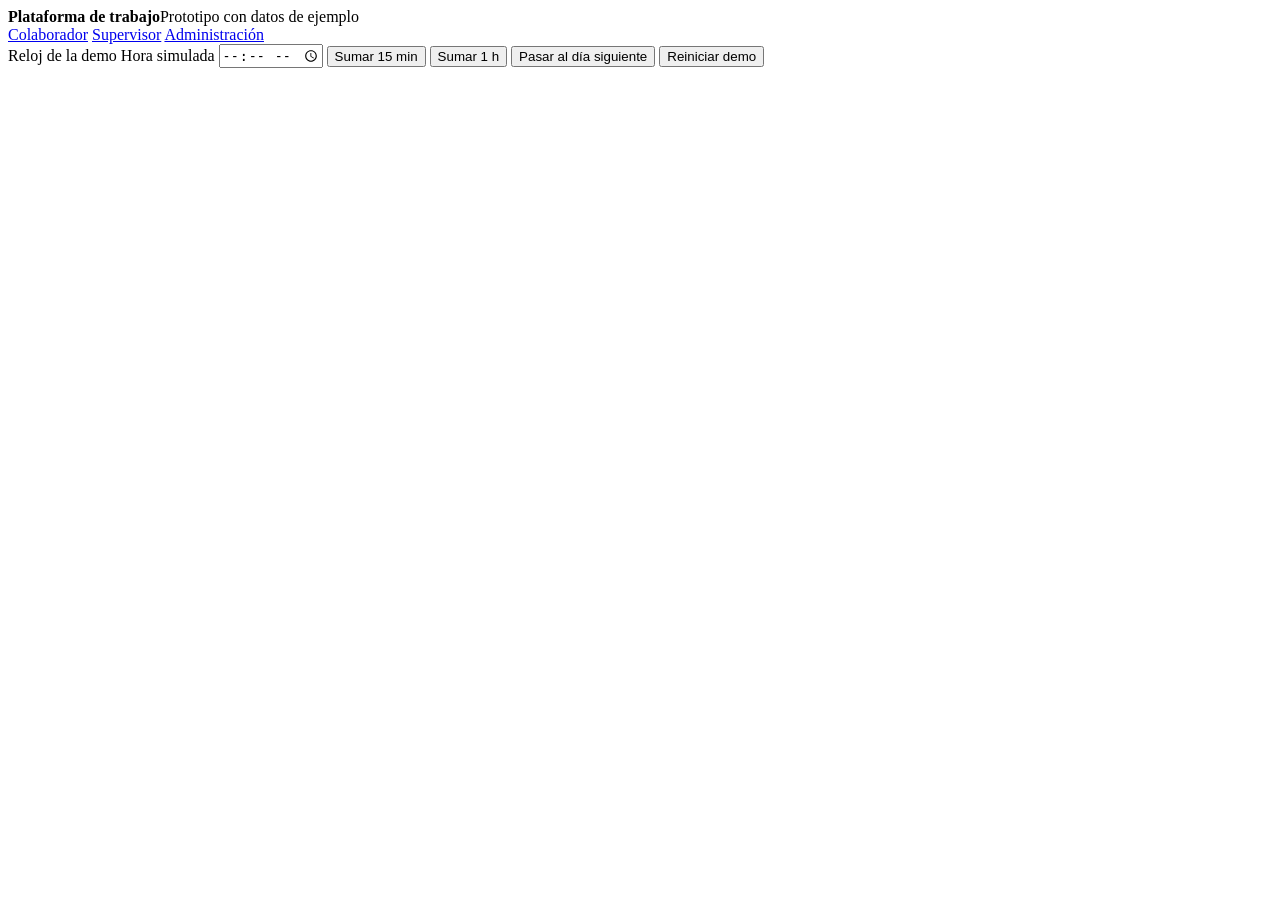
<file: src/plantilla.html>
<!DOCTYPE html>
<html lang="es">
<head>
<meta charset="utf-8">
<meta name="viewport" content="width=device-width, initial-scale=1">
<title>Prototipo de fichaje y jornadas</title>
<!--CABEZA-->
<link href="https://fonts.googleapis.com/css2?family=Overpass:wght@400;600;800&display=swap" rel="stylesheet">
<style>
/*ESTILOS*/
</style>
</head>
<body>
<header class="barra">
<!--DEMO-->
  <div class="marca"><strong>Plataforma de trabajo</strong><span>Prototipo con datos de ejemplo</span></div>
  <nav class="roles" aria-label="Vistas del prototipo">
    <a href="#colaborador">Colaborador</a>
    <a href="#supervisor">Supervisor</a>
    <a href="#administracion">Administración</a>
  </nav>
<!--/DEMO-->
<!--REAL
  <div class="marca"><strong>Plataforma de trabajo</strong></div>
  <nav class="roles" id="nav-roles" aria-label="Secciones" hidden></nav>
  <div class="cuenta" id="cuenta"></div>
REAL-->
</header>
<!--DEMO-->
<section class="reloj" aria-label="Reloj de la demo">
  <span class="reloj-cuando"><span class="reloj-titulo">Reloj de la demo</span><span class="reloj-fecha" id="reloj-fecha"></span></span>
  <label class="oculto" for="reloj-hora">Hora simulada</label>
  <input type="time" id="reloj-hora">
  <button class="btn-r" type="button" data-a="mas" data-min="15" id="reloj-15">Sumar 15 min</button>
  <button class="btn-r" type="button" data-a="mas" data-min="60" id="reloj-60">Sumar 1 h</button>
  <button class="btn-r empuja" type="button" data-a="dia" id="reloj-dia">Pasar al día siguiente</button>
  <button class="btn-r" type="button" data-a="reiniciar" id="reloj-reiniciar">Reiniciar demo</button>
</section>
<!--/DEMO-->
<!--REAL
<p class="estado-red" id="estado-red" role="status" hidden>Sin conexión. Lo que ves puede estar desactualizado.</p>
REAL-->
<!--INSTALAR-->
<main id="vista"></main>
<div id="aviso" role="status" aria-live="polite"></div>
<!--GUION-->
<script>
/*LOGICA*/
/*VISTAS*/
</script>
<!--/GUION-->
</body>
</html>
</file>
